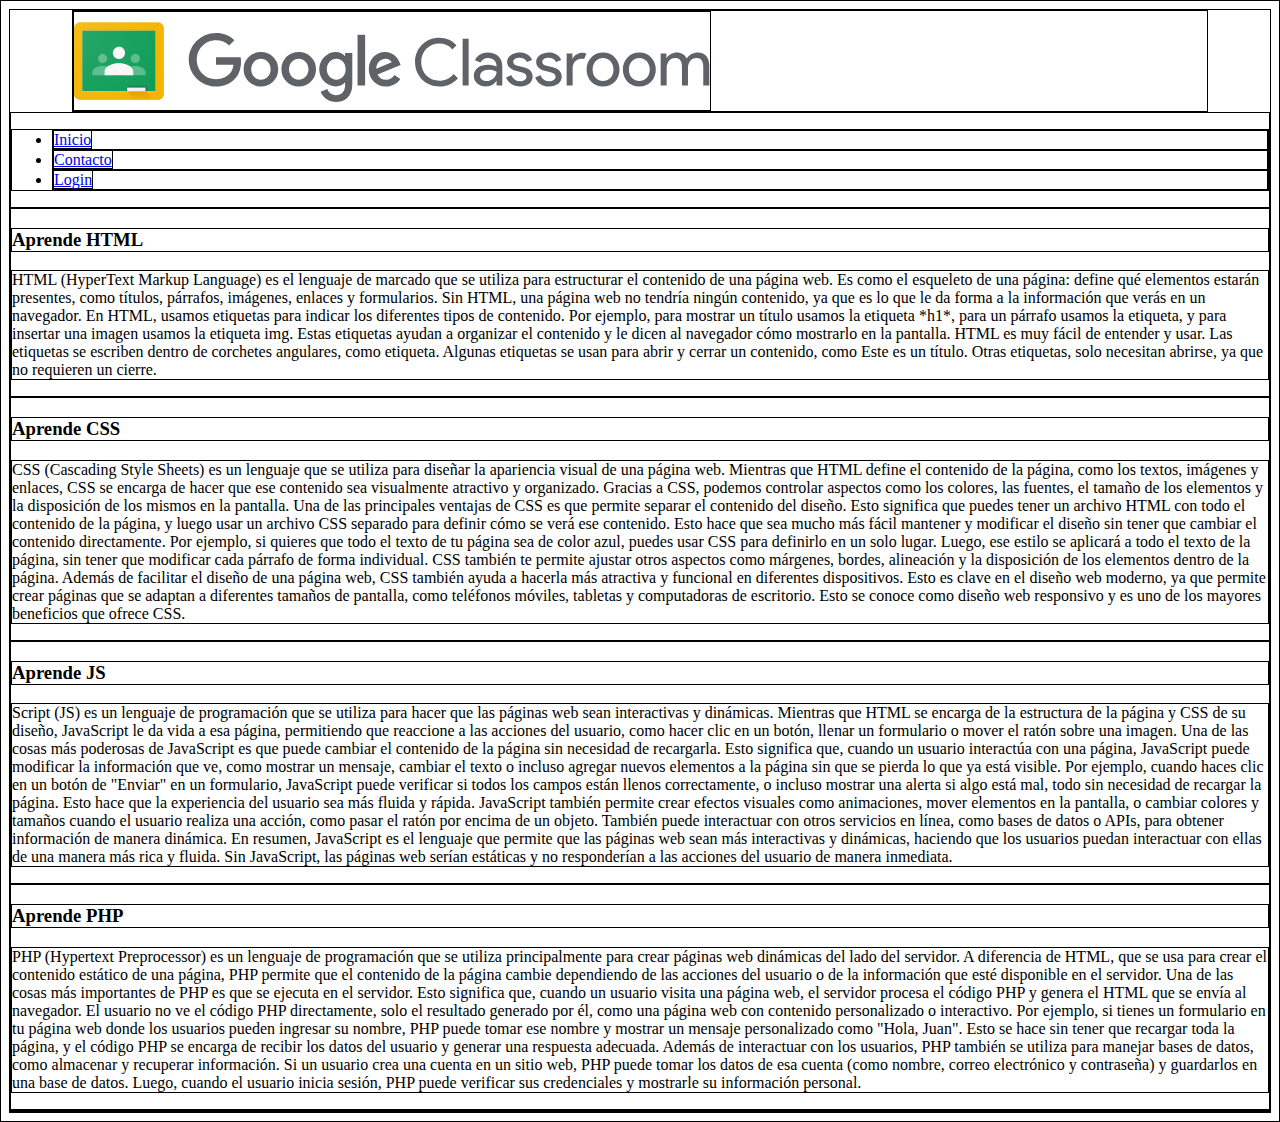
<file: index.html>
<!DOCTYPE html>
<html lang="es">

<head>
    <meta charset="UTF-8">
    <meta name="viewport" content="width=device-width, initial-scale=1.0">
    <title>Document</title>
    <link rel="stylesheet" href="css/main.css">
</head>

<body>
    <header>
        <img src="img/logo2.svg" alt="logoweb2">



    </header>
    <nav>
        <ul>
            <li><a href="index.html">Inicio</a></li>
            <li><a href="contacto.html">Contacto</a></li>
            <li><a href="login.html">Login</a></li>
        </ul>
    </nav>
    <section class="seccion1">
        <h3>Aprende HTML</h3>
        <p>HTML (HyperText Markup Language) es el lenguaje de marcado que se utiliza para estructurar el contenido de una página web. Es como el esqueleto de una página: define qué elementos estarán presentes, como títulos, párrafos, imágenes, enlaces y formularios. Sin HTML, una página web no tendría ningún contenido, ya que es lo que le da forma a la información que verás en un navegador.

            En HTML, usamos etiquetas para indicar los diferentes tipos de contenido. Por ejemplo, para mostrar un título usamos la etiqueta *h1*, para un párrafo usamos la etiqueta, y para insertar una imagen usamos la etiqueta img. Estas etiquetas ayudan a organizar el contenido y le dicen al navegador cómo mostrarlo en la pantalla.
            
            HTML es muy fácil de entender y usar. Las etiquetas se escriben dentro de corchetes angulares, como etiqueta. Algunas etiquetas se usan para abrir y cerrar un contenido, como Este es un título. Otras etiquetas, solo necesitan abrirse, ya que no requieren un cierre.</p>
    </section>
    <section class="seccion2">
        <h3>Aprende CSS</h3>
        <p>CSS (Cascading Style Sheets) es un lenguaje que se utiliza para diseñar la apariencia visual de una página web. Mientras que HTML define el contenido de la página, como los textos, imágenes y enlaces, CSS se encarga de hacer que ese contenido sea visualmente atractivo y organizado. Gracias a CSS, podemos controlar aspectos como los colores, las fuentes, el tamaño de los elementos y la disposición de los mismos en la pantalla.

            Una de las principales ventajas de CSS es que permite separar el contenido del diseño. Esto significa que puedes tener un archivo HTML con todo el contenido de la página, y luego usar un archivo CSS separado para definir cómo se verá ese contenido. Esto hace que sea mucho más fácil mantener y modificar el diseño sin tener que cambiar el contenido directamente.
            
            Por ejemplo, si quieres que todo el texto de tu página sea de color azul, puedes usar CSS para definirlo en un solo lugar. Luego, ese estilo se aplicará a todo el texto de la página, sin tener que modificar cada párrafo de forma individual. CSS también te permite ajustar otros aspectos como márgenes, bordes, alineación y la disposición de los elementos dentro de la página.
            
            Además de facilitar el diseño de una página web, CSS también ayuda a hacerla más atractiva y funcional en diferentes dispositivos. Esto es clave en el diseño web moderno, ya que permite crear páginas que se adaptan a diferentes tamaños de pantalla, como teléfonos móviles, tabletas y computadoras de escritorio. Esto se conoce como diseño web responsivo y es uno de los mayores beneficios que ofrece CSS.</p>
    </section>
    <section class="seccion3">
        <h3>Aprende JS</h3>
        <p>Script (JS) es un lenguaje de programación que se utiliza para hacer que las páginas web sean interactivas y dinámicas. Mientras que HTML se encarga de la estructura de la página y CSS de su diseño, JavaScript le da vida a esa página, permitiendo que reaccione a las acciones del usuario, como hacer clic en un botón, llenar un formulario o mover el ratón sobre una imagen.

            Una de las cosas más poderosas de JavaScript es que puede cambiar el contenido de la página sin necesidad de recargarla. Esto significa que, cuando un usuario interactúa con una página, JavaScript puede modificar la información que ve, como mostrar un mensaje, cambiar el texto o incluso agregar nuevos elementos a la página sin que se pierda lo que ya está visible.
            
            Por ejemplo, cuando haces clic en un botón de "Enviar" en un formulario, JavaScript puede verificar si todos los campos están llenos correctamente, o incluso mostrar una alerta si algo está mal, todo sin necesidad de recargar la página. Esto hace que la experiencia del usuario sea más fluida y rápida.
            
            JavaScript también permite crear efectos visuales como animaciones, mover elementos en la pantalla, o cambiar colores y tamaños cuando el usuario realiza una acción, como pasar el ratón por encima de un objeto. También puede interactuar con otros servicios en línea, como bases de datos o APIs, para obtener información de manera dinámica.
            
            En resumen, JavaScript es el lenguaje que permite que las páginas web sean más interactivas y dinámicas, haciendo que los usuarios puedan interactuar con ellas de una manera más rica y fluida. Sin JavaScript, las páginas web serían estáticas y no responderían a las acciones del usuario de manera inmediata.</p>
    </section>
    <section class="seccion4">
        <h3>Aprende PHP</h3>
        <P>PHP (Hypertext Preprocessor) es un lenguaje de programación que se utiliza principalmente para crear páginas web dinámicas del lado del servidor. A diferencia de HTML, que se usa para crear el contenido estático de una página, PHP permite que el contenido de la página cambie dependiendo de las acciones del usuario o de la información que esté disponible en el servidor.

            Una de las cosas más importantes de PHP es que se ejecuta en el servidor. Esto significa que, cuando un usuario visita una página web, el servidor procesa el código PHP y genera el HTML que se envía al navegador. El usuario no ve el código PHP directamente, solo el resultado generado por él, como una página web con contenido personalizado o interactivo.
            
            Por ejemplo, si tienes un formulario en tu página web donde los usuarios pueden ingresar su nombre, PHP puede tomar ese nombre y mostrar un mensaje personalizado como "Hola, Juan". Esto se hace sin tener que recargar toda la página, y el código PHP se encarga de recibir los datos del usuario y generar una respuesta adecuada.
            
            Además de interactuar con los usuarios, PHP también se utiliza para manejar bases de datos, como almacenar y recuperar información. Si un usuario crea una cuenta en un sitio web, PHP puede tomar los datos de esa cuenta (como nombre, correo electrónico y contraseña) y guardarlos en una base de datos. Luego, cuando el usuario inicia sesión, PHP puede verificar sus credenciales y mostrarle su información personal.</P>


    </section>
    <footer>

    </footer>
</body>

</html>
</file>
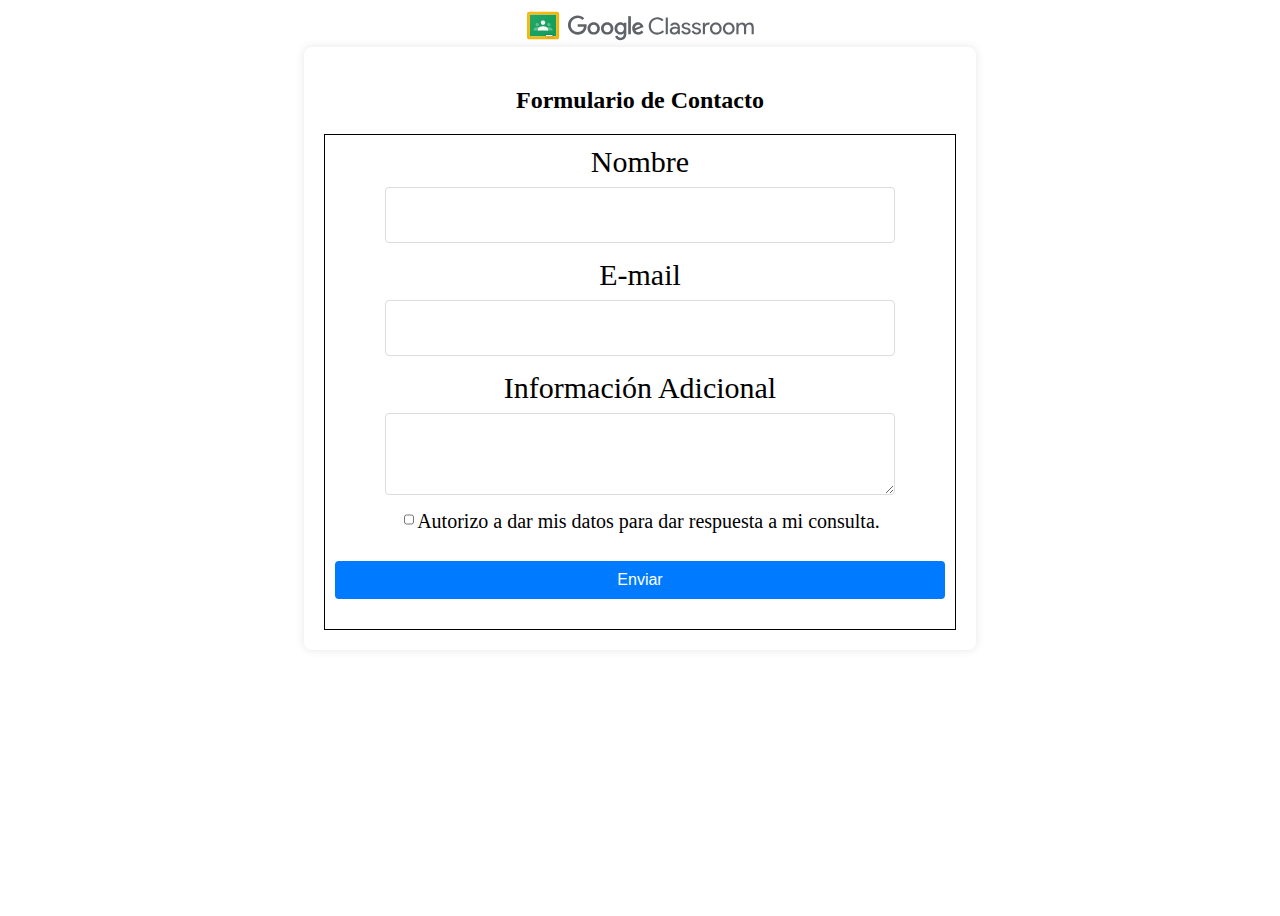
<file: contacto.html>
<!DOCTYPE html>
<html lang="es">

<head>
    <meta charset="UTF-8">
    <meta name="viewport" content="width=device-width, initial-scale=1.0">
    <title>web2 contacto</title>
    <link rel="stylesheet" href="css/login.css">
</head>

<body>
    <a href="index.html"><img src="img/logo2.svg" alt="Logo"></a>


    </style>
    </head>

    <body>
        <div class="container">
            <h2>Formulario de Contacto</h2>
            <form action="" method="get">
                <label for="nombre">Nombre</label>
                <input type="text" id="nombre" name="nombre" required>

                <label for="email">E-mail</label>
                <input type="email" id="email" name="email" required>



                <label for="informacion">Información Adicional</label>
                <textarea id="informacion" name="informacion"  rows="4" required></textarea>
                <div class="autorizacion">
                    <input type="checkbox" name="" id="">
                    <span>Autorizo a dar mis datos para dar respuesta a mi
                        consulta.</span>
                </div>
                <button id="btnEnviar" disabled type="submit">Enviar</button>
            </form>
        </div>
    </body>

</html>



</body>

</html>
</file>
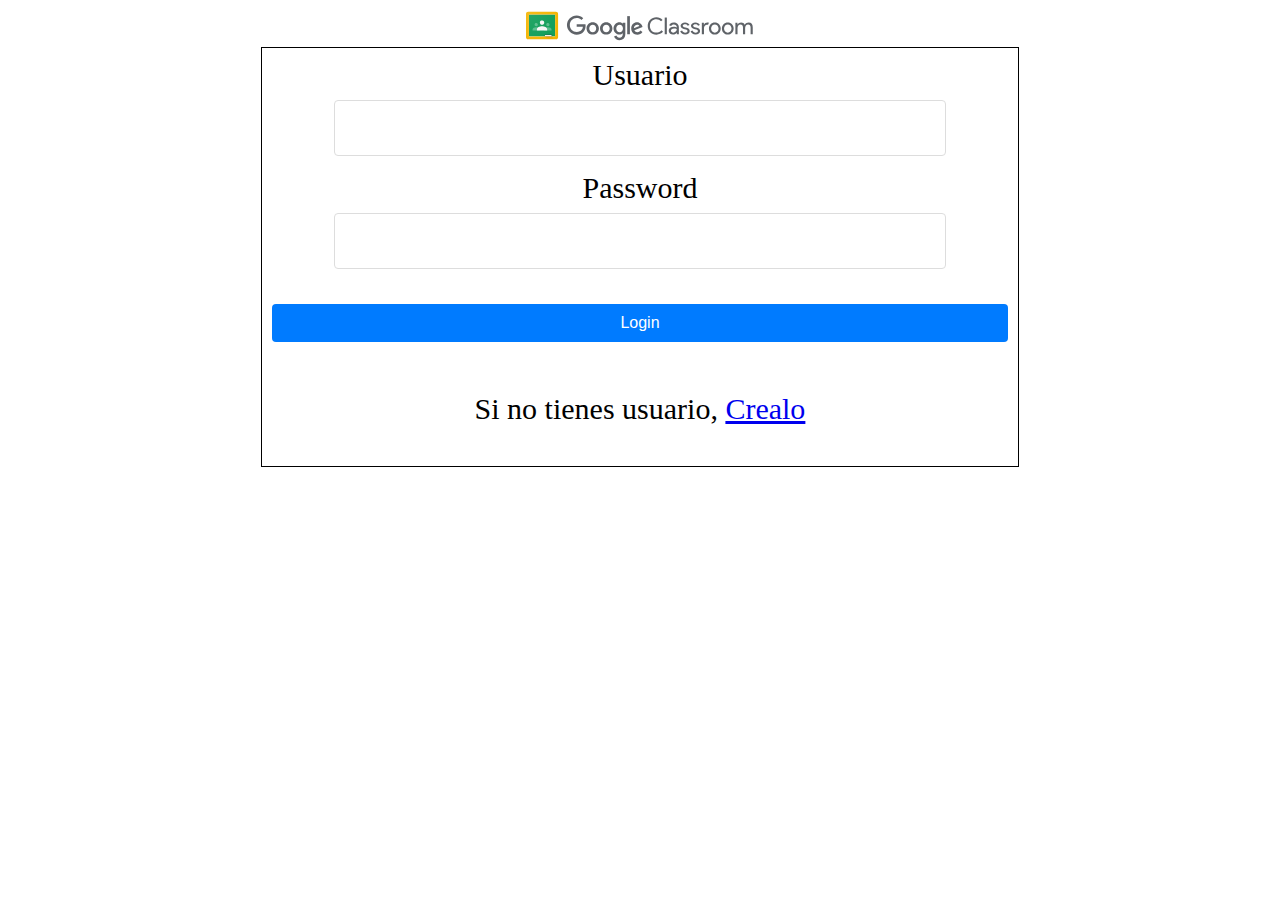
<file: login.html>
<!DOCTYPE html>
<html lang="es">

<head>
    <meta charset="UTF-8">
    <meta name="viewport" content="width=device-width, initial-scale=1.0">
    <title>Web2 - Login</title>
    <link rel="stylesheet" href="css/login.css">
</head>

<body>
    <div>
        <a href="index.html"><img src="img/logo2.svg" alt="Logo"></a>
        <form action="" method="get" id="formulario">
            <label for="usuario">Usuario</label>
            <input type="usuario" name="" id="usuario">
            <label for="password">Password</label>
            <input type="password" name="" id="password">
            <button type="submit">Login</button>

            <p>Si no tienes usuario, <a href="registro.html">Crealo</a></p>
        </form>
    </div>
    <script src="js/login.js"></script>
</body>

</html>
</file>
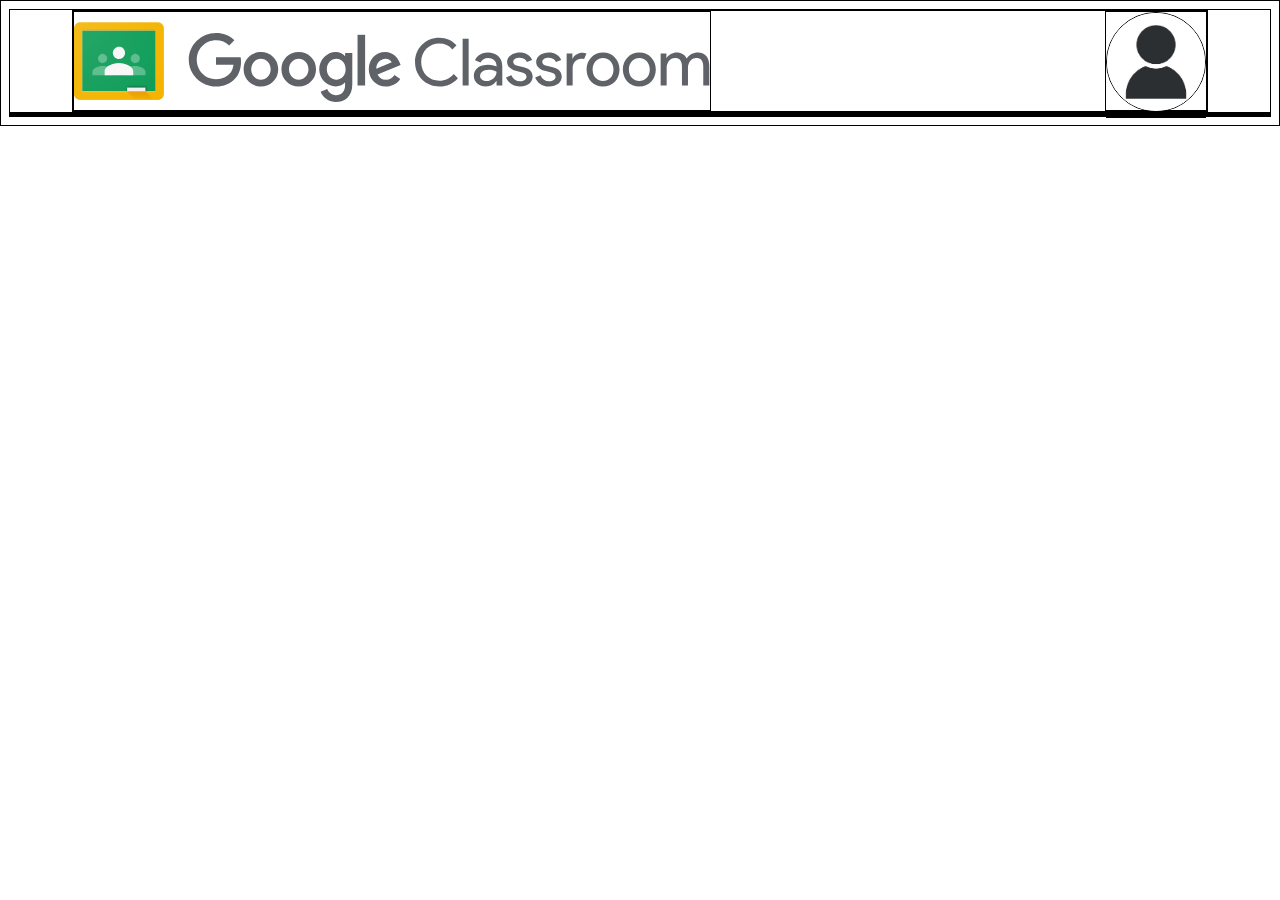
<file: main.html>
<!DOCTYPE html>
<html lang="es">

<head>
    <meta charset="UTF-8">
    <meta name="viewport" content="width=device-width, initial-scale=1.0">
    <title>main</title>
    <link rel="stylesheet" href="css/main.css">
</head>

<body>
    <header>
        <img src="img/logo2.svg" alt="">
        <div>
            <img src="img/usuario.jpg" class="imgUser" alt="">
            <div>
                <ul id="info">
                    <li><a href="">Datos de usuario</a></li>
                    <li><a href="">Cerrar sesion</a></li>
                </ul>
            </div>

        </div>
    </header>
    <main>
        <aside>

        </aside>
    </main>
</body>

</html>
</file>
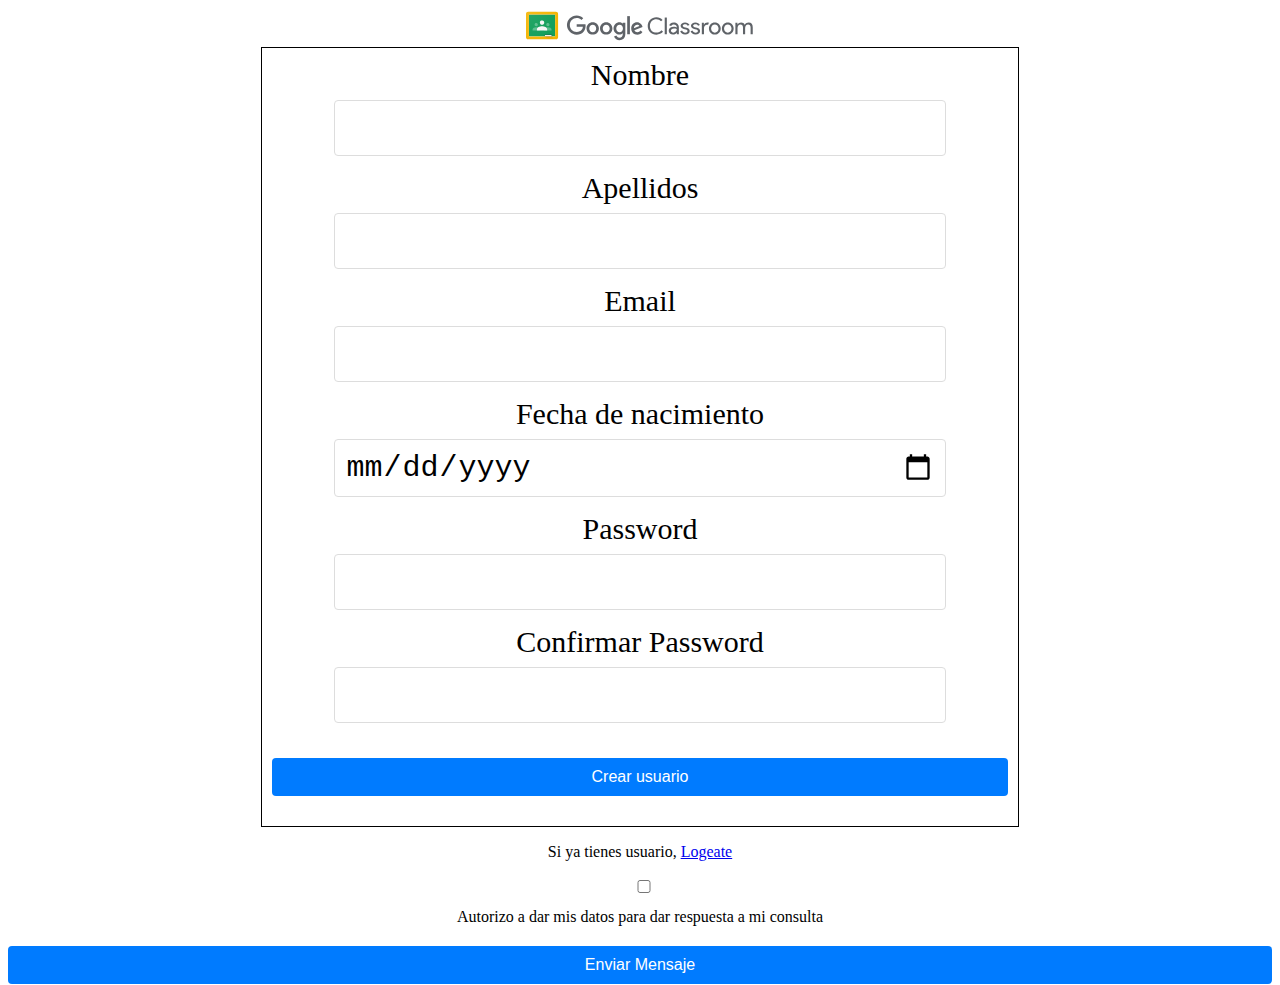
<file: registro.html>
<!DOCTYPE html>
<html lang="es">

<head>
    <meta charset="UTF-8">
    <meta name="viewport" content="width=device-width, initial-scale=1.0">
    <title>web2 registro</title>
    <link rel="stylesheet" href="css/login.css">
</head>

<body>
    <div>
        <a href="index.html"><img src="img/logo2.svg" alt="Logo" ></a>
        <form action="" method="get">
            <label for="Nombre">Nombre</label>
            <input type="text" name="" id="Nombre">
            <label for="Apellidos">Apellidos</label>
            <input type="Text" name="" id="Apellidos">
            <label for="Email">Email</label>
            <input type="text" name="" id="Email">
            <label for="Fecha de nacimiento">Fecha de nacimiento</label>
            <input type="date" name="" id="Fecha de nacimiento">
            <label for="Password">Password</label>
            <input type="Password" name="" id="password">
            <label for="Confirmar Password">Confirmar Password</label>
            <input type="password" name="" id="repassword">
            <span id="msg">*Las contraseñas deben ser iguales</span>
           <button id="btnCrear" disabled>Crear usuario</button>
        </form>
        <p>Si ya tienes usuario, <a href="login.html">Logeate</a></p>
    </div>
    <div id="autCheck"><input type="checkbox" name="" id="autorizacion"><span>Autorizo a dar mis datos para dar respuesta a mi consulta</span></div>
    <button id="btnEnviar" disabled>Enviar Mensaje</button>
</form>
</div>

<script src="js/registro.js"></script>
</body>

</html>
</file>
<file: css/main.css>
*{
    border: 1px solid black;
}

header{
    height: 100px;
    width: 90%;
    margin: 0 auto;
    display: flex;
    justify-content: space-between;

} 
.imgUser {
    height: 100%;
    border-radius: 50%;
}

#info{
    display: none;
}
</file>
<file: css/login.css>
body>div {
    width: 60%;
    margin: 0 auto;
    text-align: center;
}

body {
    height: 100vh;
    display: flex;
    align-items: center;
    flex-direction: column;
}

form {
    border: 1px solid rgb(0, 0, 0);
    display: flex;
    flex-direction: column;
    font-size: 30px;
    align-items: center;
    padding: 10px;

}

form input {
    font-size: 30px;
    width: 80%;
}

button {
    font-size: 30px;
    margin: 20px;
    padding: 10px;
    width: 82%;
    background-color: rgba(96, 180, 0, 0.705);

}
#msg{
    font-size: 20px;
    color: red;
    display: none;
}

/* Media queries para pantallas pequeñas */
@media (max-width: 768px) {
    body>div {
        width: 90%;
        margin: 0 auto;
        text-align: center;
    }


}

{
    font-family: Arial, sans-serif;
    margin: 0;
    padding: 0;
    background-color: #f4f4f4;
}
.container {
    width: 50%;
    margin: 0 auto;
    background-color: #fff;
    padding: 20px;
    border-radius: 8px;
    box-shadow: 0 0 10px rgba(0, 0, 0, 0.1);
}
h2 {
    text-align: center;
}
label {
    display: block;
    margin-bottom: 8px;
}
input, textarea {
    width: 100%;
    padding: 10px;
    margin-bottom: 15px;
    border: 1px solid #ddd;
    border-radius: 4px;
}
button {
    display: block;
    width: 100%;
    padding: 10px;
    background-color: #007BFF;
    color: white;
    border: none;
    border-radius: 4px;
    font-size: 16px;
}
button:hover {
    background-color: #0056b3;
}
.autorizacion{
    display: flex;
}
.autorizacion span{
    font-size: 20px;
}
.autorizacion input{
    width: 10px;
}
textarea{
    width: 80%;
}
</file>
